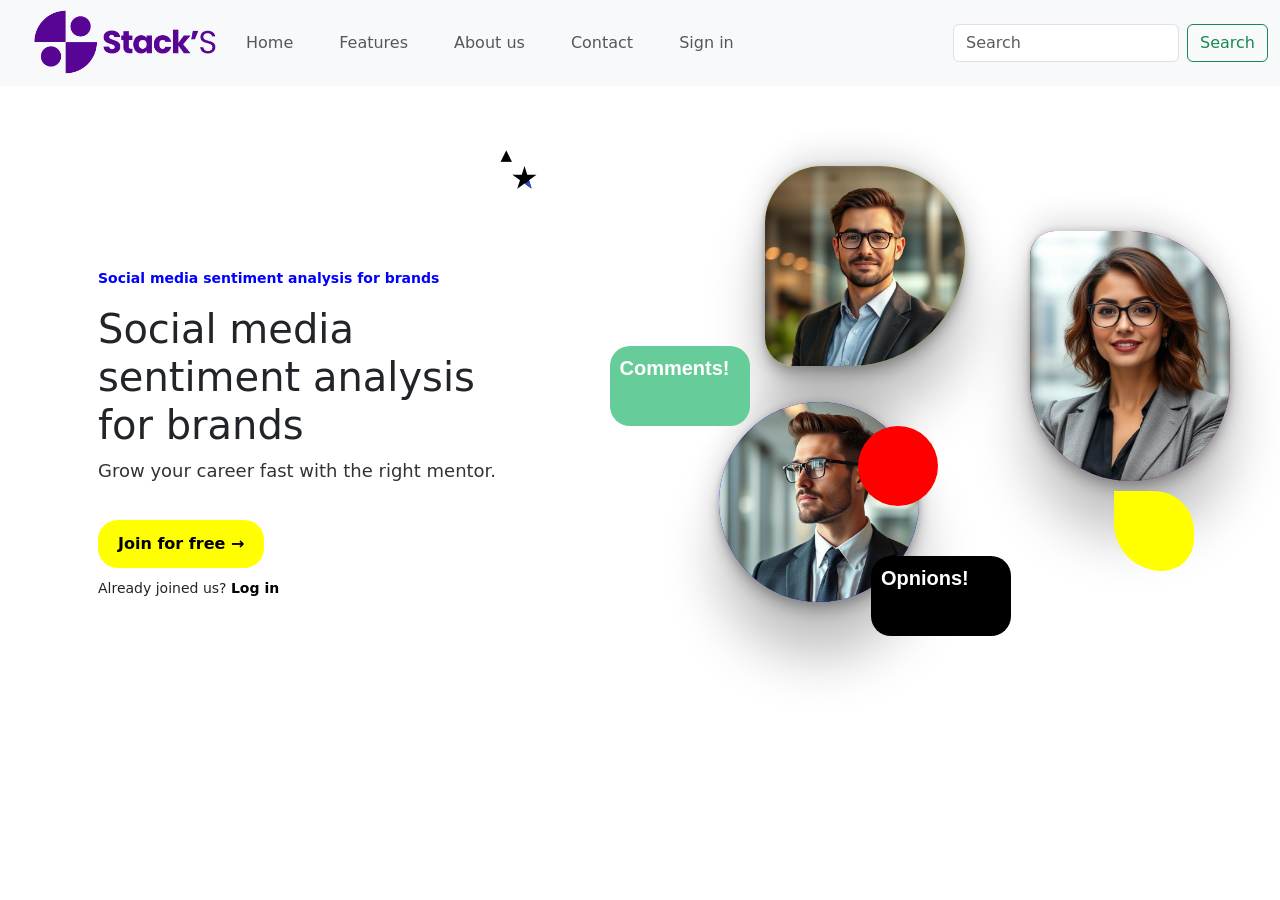
<file: index.html>
<!DOCTYPE html>
<html lang="en">
<head>
    <meta charset="UTF-8">
    <meta name="viewport" content="width=device-width, initial-scale=1.0">
    <title>Postcrafts - Social Media for Learners</title>
    <link rel="stylesheet" href="index.css">
    <link rel="preconnect" href="https://fonts.googleapis.com">
    <link href="https://cdn.jsdelivr.net/npm/bootstrap@5.0.2/dist/css/bootstrap.min.css" rel="stylesheet" integrity="sha384-EVSTQN3/azprG1Anm3QDgpJLIm9Nao0Yz1ztcQTwFspd3yD65VohhpuuCOmLASjC" crossorigin="anonymous">
    <script src="https://cdn.jsdelivr.net/npm/bootstrap@5.0.2/dist/js/bootstrap.bundle.min.js" integrity="sha384-MrcW6ZMFYlzcLA8Nl+NtUVF0sA7MsXsP1UyJoMp4YLEuNSfAP+JcXn/tWtIaxVXM" crossorigin="anonymous"></script>
    <link href="https://fonts.googleapis.com/css2?family=Inter:wght@400;600;700&display=swap" rel="stylesheet">
</head>
<body>
    <nav class="navbar navbar-expand-lg navbar-light bg-light">
        <div class="container-fluid">
          <img class="logo" src="logo.png" alt="">
          <button class="navbar-toggler" type="button" data-bs-toggle="collapse" data-bs-target="#navbarSupportedContent" aria-controls="navbarSupportedContent" aria-expanded="false" aria-label="Toggle navigation">
            <span class="navbar-toggler-icon"></span>
          </button>
          <div class="collapse navbar-collapse" id="navbarSupportedContent">
            <ul class="navbar-nav me-auto mb-2 mb-lg-0">
              <li class="nav-item">
                <a class="nav-link" href="#">Home</a>
              </li>
              <li class="nav-item">
                <a class="nav-link" href="#">Features</a>
              </li>
              <li class="nav-item">
                <a class="nav-link" href="#">About us</a>
              </li>
              <li class="nav-item">
                <a class="nav-link" href="#">Contact</a>
              </li>
              <li class="nav-item">
                <a class="nav-link" href="#">Sign in</a>
              </li>
              
            </ul>
            <form class="d-flex">
              <input class="form-control me-2" type="search" placeholder="Search" aria-label="Search">
              <button class="btn btn-outline-success" type="submit">Search</button>
            </form>
          </div>
        </div>
      </nav>
    
    <main>
        <section class="hero">
            <div class="text-content">
                <p class="tagline">Social media sentiment analysis for brands</p>
                <h1>Social media sentiment analysis for brands</h1>
                <p class="subtext">Grow your career fast with the right mentor.</p>
                <button class="cta-btn">Join for free →</button>
                <p class="login-text">Already joined us? <a href="#">Log in</a></p>
            </div>
        
                    <div class="container">
                        <div class="image-block yellow">
                            <img src="chiru.jpg" alt="User 1">
                        </div>
                        <div class="image-block purple">
                            <img src="vanitha.jpg" alt="User 2">
                        </div>
                        <div class="image-block blue">
                            <img src="kadhir.jpg" alt="User 3">
                        </div>
                
                        <div class="stat-block black">
                           
                            <h2>Opnions!</h2>
                        </div>
                
                        <div class="stat-block green">
                            
                            <h2>Comments!</h2>
                        </div>
                
                        <div class="shape yellow-half"></div>
                        <div class="shape red-circle"></div>
                        <div class="shape star"></div>
                        <div class="shape small-triangle"></div>
                    </div>
                </body>
                </html>
                
                   
                    
                </div>
            </div>
        </section>
    </main>
</body>
</html>
</file>
<file: index.css>
body {
    font-family: 'Inter', sans-serif;
    margin: 0;
    padding: 0;
    background: #fff;
    color: #120101;
}

header {
    display: flex;
    justify-content: space-between;
    align-items: center;
    padding: 20px 50px;
}

.logo {
    height: 70px;
    margin-right: 20px;
    margin-left: 20px;
}


nav ul {
    list-style: none;
    display: flex;
    gap: 30px;
}

nav ul li a {
    text-decoration: none;
    color: rgb(0, 0, 0);
    font-weight: 500;
}

.join-btn {
    padding-left: 20em;
    background: black;
    color: white;
    border: none;
    display: flex;
    padding: 10px 20px;
    cursor: pointer;
    border-radius: 20px;
    font-weight: 600;
    margin: 0 20px; 
}

.hero {
    display: flex;
    align-items: center;
    justify-content: space-between;
    padding: 80px 50px;
}

.text-content {
    margin-top: -100px;
    max-width: 450px;
    padding-left: 3em;
}

.tagline {
    color: blue;
    font-size: 14px;
    font-weight: 600;
}

h1 {
    font-size: 50px;
    margin: 10px 0;
    font-weight: 700;
}

.subtext {
    font-size: 18px;
    color: #333;
}

.cta-btn {
    background: yellow;
    border: none;
    padding: 12px 20px;
    cursor: pointer;
    font-weight: bold;
    border-radius: 20px;
    margin-top: 20px;
    font-size: 16px;
}

.login-text {
    margin-top: 10px;
    font-size: 14px;
}

.login-text a {
    text-decoration: none;
    color: black;
    font-weight: bold;
}

.graphics {
    display: flex;
    align-items: center;
}

.image-group {
    position: absolute;
    top: 50%;
    left: 50%;
    transform: translate(-50%, -50%);
    width: 300px; /* Adjust based on requirement */
    height: 300px;
    display: flex;
    justify-content: center;
    align-items: center;
}

.image-group img {
    position: absolute;
    width: 80px; /* Adjust circle size */
    height: 80px;
    border-radius: 50%;
    object-fit: cover;
}

.yellow {
    background: yellow;
    border-radius: 64px 96px 128px 32px !important;
    box-shadow: rgba(0, 0, 0, 0.25) 0px 54px 55px, rgba(0, 0, 0, 0.12) 0px -12px 30px, rgba(0, 0, 0, 0.12) 0px 4px 6px, rgba(0, 0, 0, 0.17) 0px 12px 13px, rgba(0, 0, 0, 0.09) 0px -3px 5px;

}

.blue {
    background: blue;
    border-radius:64px 96px 128px 32px  ;
    box-shadow: rgba(0, 0, 0, 0.25) 0px 54px 55px, rgba(0, 0, 0, 0.12) 0px -12px 30px, rgba(0, 0, 0, 0.12) 0px 4px 6px, rgba(0, 0, 0, 0.17) 0px 12px 13px, rgba(0, 0, 0, 0.09) 0px -3px 5px;
}

.purple {
    background: purple;
    height: 250px !important;
    box-shadow: rgba(0, 0, 0, 0.25) 0px 54px 55px, rgba(0, 0, 0, 0.12) 0px -12px 30px, rgba(0, 0, 0, 0.12) 0px 4px 6px, rgba(0, 0, 0, 0.17) 0px 12px 13px, rgba(0, 0, 0, 0.09) 0px -3px 5px;
    border-radius: 32px 128px 128px 128px !important;
}

.stat {
    padding: 15px;
    color: white;
    border-radius: 10px;
    font-size: 14px;
    text-align: center;
}

.stat p {
    margin: 0;
    font-size: 12px;
}

.stat h2 {
    margin: 5px 0 0;
    font-size: 24px;
}

.black {
    background: black;
}

.green {
    background: green;
}

.shapes {
    position: absolute;
    display: flex;
    gap: 15px;
    top: 20%;
    left: 50%;
}

.star {
    width: 25px;
    height: 25px;
    background: black !important;
    clip-path: polygon(50% 0%, 61% 35%, 98% 35%, 68% 57%, 79% 91%, 50% 70%, 21% 91%, 32% 57%, 2% 35%, 39% 35%);
}

.triangle {
    width: 20px;
    height: 20px;
    background: transparent;
    border-left: 10px solid transparent;
    border-right: 10px solid transparent;
    border-bottom: 20px solid black;
}

.small-circle {
    width: 15px;
    height: 15px;
    background: red;
    border-radius: 50%;
}




* {
    margin: 0;
    padding: 0;
    box-sizing: border-box;
}

body {
    
    justify-content: center;
    align-items: center;
    height: 100vh;
    background-color: white;
}

.container {
    position: relative;
    width: 650px;
    height: 650px;
    margin-right: 4em;
}

.image-block {
    position: absolute;
    width: 200px;
    height: 200px;
    border-radius: 50%;
    overflow: hidden;
}

.image-block img {
    width: 100%;
    height: 100%;
    object-fit: cover;
}

/* Positioning images */
.image-block.yellow { top: 0; left: 50%; transform: translateX(-50%); background: yellow; }
.image-block.purple { top: 10%; right: 0; background: purple; }
.image-block.blue { bottom: 33%; left: 30%; background: blue; }

/* Styling stat blocks */
.stat-block {
    position: absolute;
    width: 140px;
    height: 80px;
    border-radius: 20px;
    padding: 10px;
    color: white;
    font-family: Arial, sans-serif;
}

.stat-block p {
    font-size: 12px;
    margin-bottom: 5px;
}

.stat-block h2 {
    font-size: 20px;
    font-weight: bold;
}

/* Positioning stat blocks */
.stat-block.black {
    background-color: black;
    top: 60%;
    right: 30%;
}

.stat-block.green {
    background-color: #66cc99;
    bottom: 60%;
    left: 15%;
}

/* Decorative shapes */
.shape {
    position: absolute;
}

.yellow-half {
    width: 80px;
    height: 80px;
    background: yellow;
    border-radius: 0 50% 40% 60%;
    top: 50%;
    right: 5%;
}

.red-circle {
    width: 80px;
    height: 80px;
    background: red;
    border-radius: 50%;
    top: 40%;
    right: 40%;
}

.star::before {
    content: "✷";
    font-size: 100px;
    color: rgb(51, 72, 214);
    position: absolute;
    top: 30%;
    left: 0%;
    transform: translate(-50%, -30%);
}

.small-triangle::before {
    content: "▲";
    font-size: 15px;
    color: black;
    position: absolute;
    bottom: 5%;
    right: 5%;
}

/*  */
</file>
